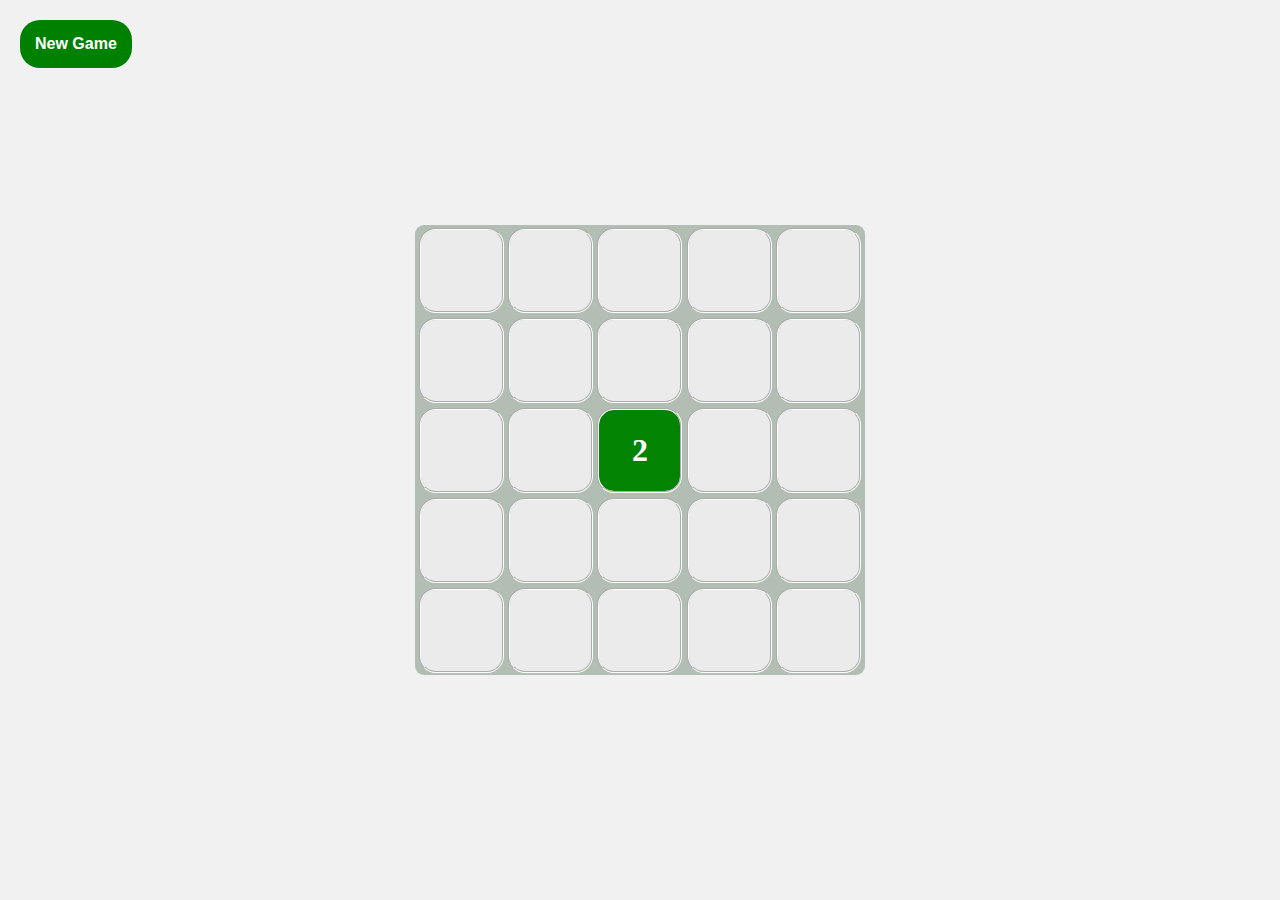
<file: index.html>
<!DOCTYPE html>
<html lang="en">
<head>
    <meta charset="UTF-8">
    <meta http-equiv="X-UA-Compatible" content="IE=edge">
    <meta name="viewport" content="width=device-width, initial-scale=1.0">
    <link rel="apple-touch-icon" sizes="180x180" href="favicon/apple-touch-icon.png">
    <link rel="icon" type="image/png" sizes="32x32" href="favicon/favicon-32x32.png">
    <link rel="icon" type="image/png" sizes="16x16" href="favicon/favicon-16x16.png">
    <link rel="manifest" href="favicon/site.webmanifest">
    <title>GAME 2048</title>
    <script src="./index.js" defer></script>
    <link href="./style.css" rel="stylesheet"/>
</head>
<body onload="beginGame()">
    <button onclick="newGame();">New Game</button>
    <div class="board">
        <div class="tile"></div>
        <div class="tile"></div>
        <div class="tile"></div>
        <div class="tile"></div>
        <div class="tile"></div>

        <div class="tile"></div>
        <div class="tile"></div>
        <div class="tile"></div>
        <div class="tile"></div>
        <div class="tile"></div>

        <div class="tile"></div>
        <div class="tile"></div>
        <div class="tile"></div>
        <div class="tile"></div>
        <div class="tile"></div>

        <div class="tile"></div>
        <div class="tile"></div>
        <div class="tile"></div>
        <div class="tile"></div>
        <div class="tile"></div>

        <div class="tile"></div>
        <div class="tile"></div>
        <div class="tile"></div>
        <div class="tile"></div>
        <div class="tile"></div>
    </div>
</body>
</html>
</file>
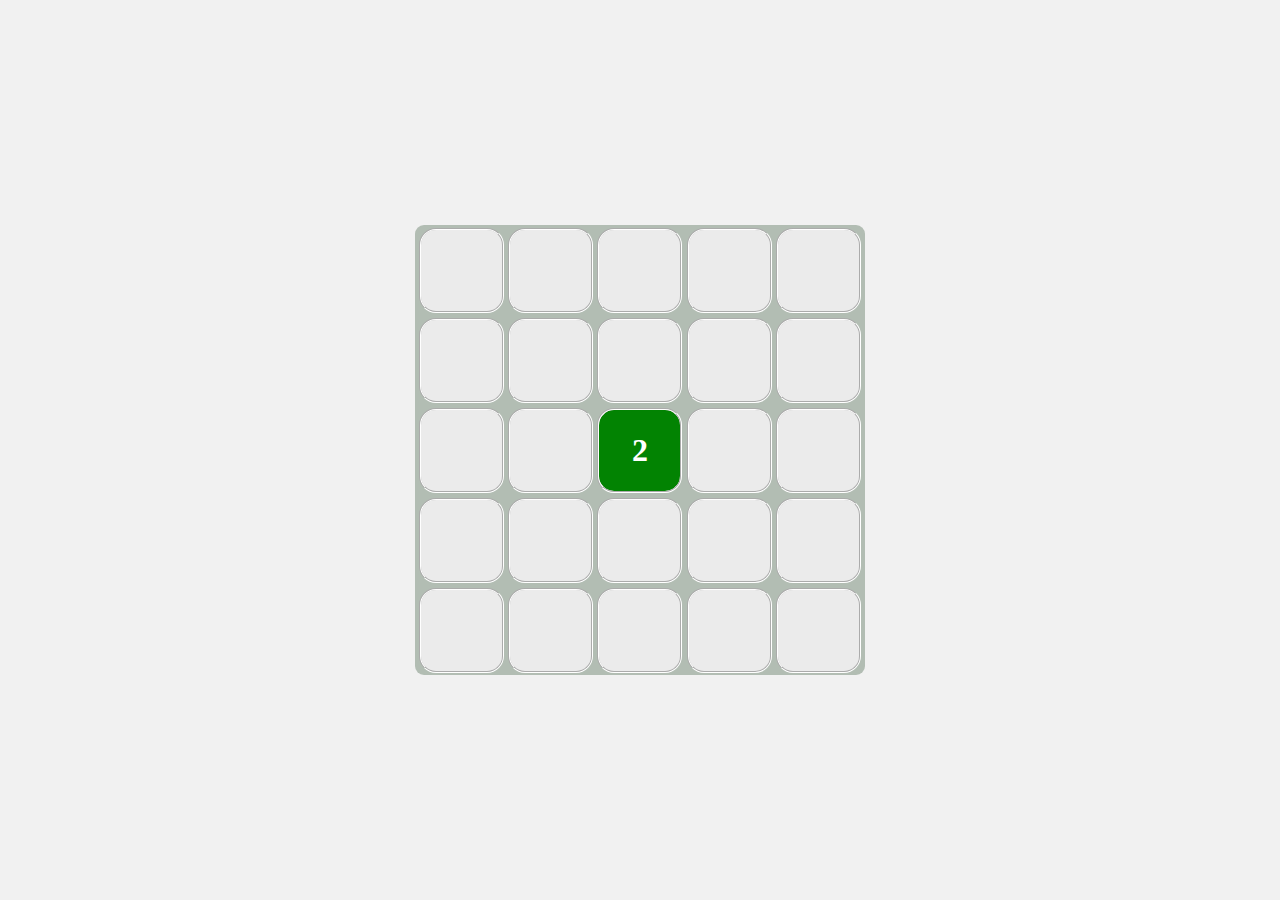
<file: home.html>
<!DOCTYPE html>
<html lang="en">
<head>
    <meta charset="UTF-8">
    <meta http-equiv="X-UA-Compatible" content="IE=edge">
    <meta name="viewport" content="width=device-width, initial-scale=1.0">
    <title>Document</title>
    <script src="./index.js" defer></script>
    <link href="./style.css" rel="stylesheet"/>
</head>
<body onload="beginGame()">
    <div class="board">
        <div class="tile"></div>
        <div class="tile"></div>
        <div class="tile"></div>
        <div class="tile"></div>
        <div class="tile"></div>

        <div class="tile"></div>
        <div class="tile"></div>
        <div class="tile"></div>
        <div class="tile"></div>
        <div class="tile"></div>

        <div class="tile"></div>
        <div class="tile"></div>
        <div class="tile"></div>
        <div class="tile"></div>
        <div class="tile"></div>

        <div class="tile"></div>
        <div class="tile"></div>
        <div class="tile"></div>
        <div class="tile"></div>
        <div class="tile"></div>

        <div class="tile"></div>
        <div class="tile"></div>
        <div class="tile"></div>
        <div class="tile"></div>
        <div class="tile"></div>
    </div>
</body>
</html>
</file>
<file: style.css>
body {
  margin: 0;
  padding: 0;
  box-sizing: border-box;
  height: 100vh;
  width: 100vw;
  background-color: rgb(241, 241, 241);
  position: absolute;
  overscroll-behavior: contain;
}

button {
  position: absolute;
  top: 20px;
  left: 20px;
  border-radius: 20px;
  background: green;
  color: white;
  font-weight: 800;
  font-size: 1em;
  border: none;
  padding: 15px 15px;
}

.board {
  min-width: 200px;
  min-height: 200px;
  width: 50vh;
  height: 50vh;
  background-color: rgba(65, 94, 66, 0.356);

  position: relative;
  top: 50%;
  left: 50%;
  transform: translate(-50%, -50%);

  display: flex;
  flex-direction: row;
  flex-wrap: wrap;
  justify-content: space-evenly;
  align-items: center;
  border-radius: 2%;
}

.tile {
  flex-basis: 18%;
  width: 18%;
  height: 18%;
  background: rgb(235, 235, 235);
  /* border: 1px solid black; */
  border-radius: 20%;
  border: 2px groove white;

  display: flex;
  align-items: center;
  justify-content: center;
  overflow: hidden;

  font-size: xx-large;
  font-weight: 700;
  color: white;
}
</file>
